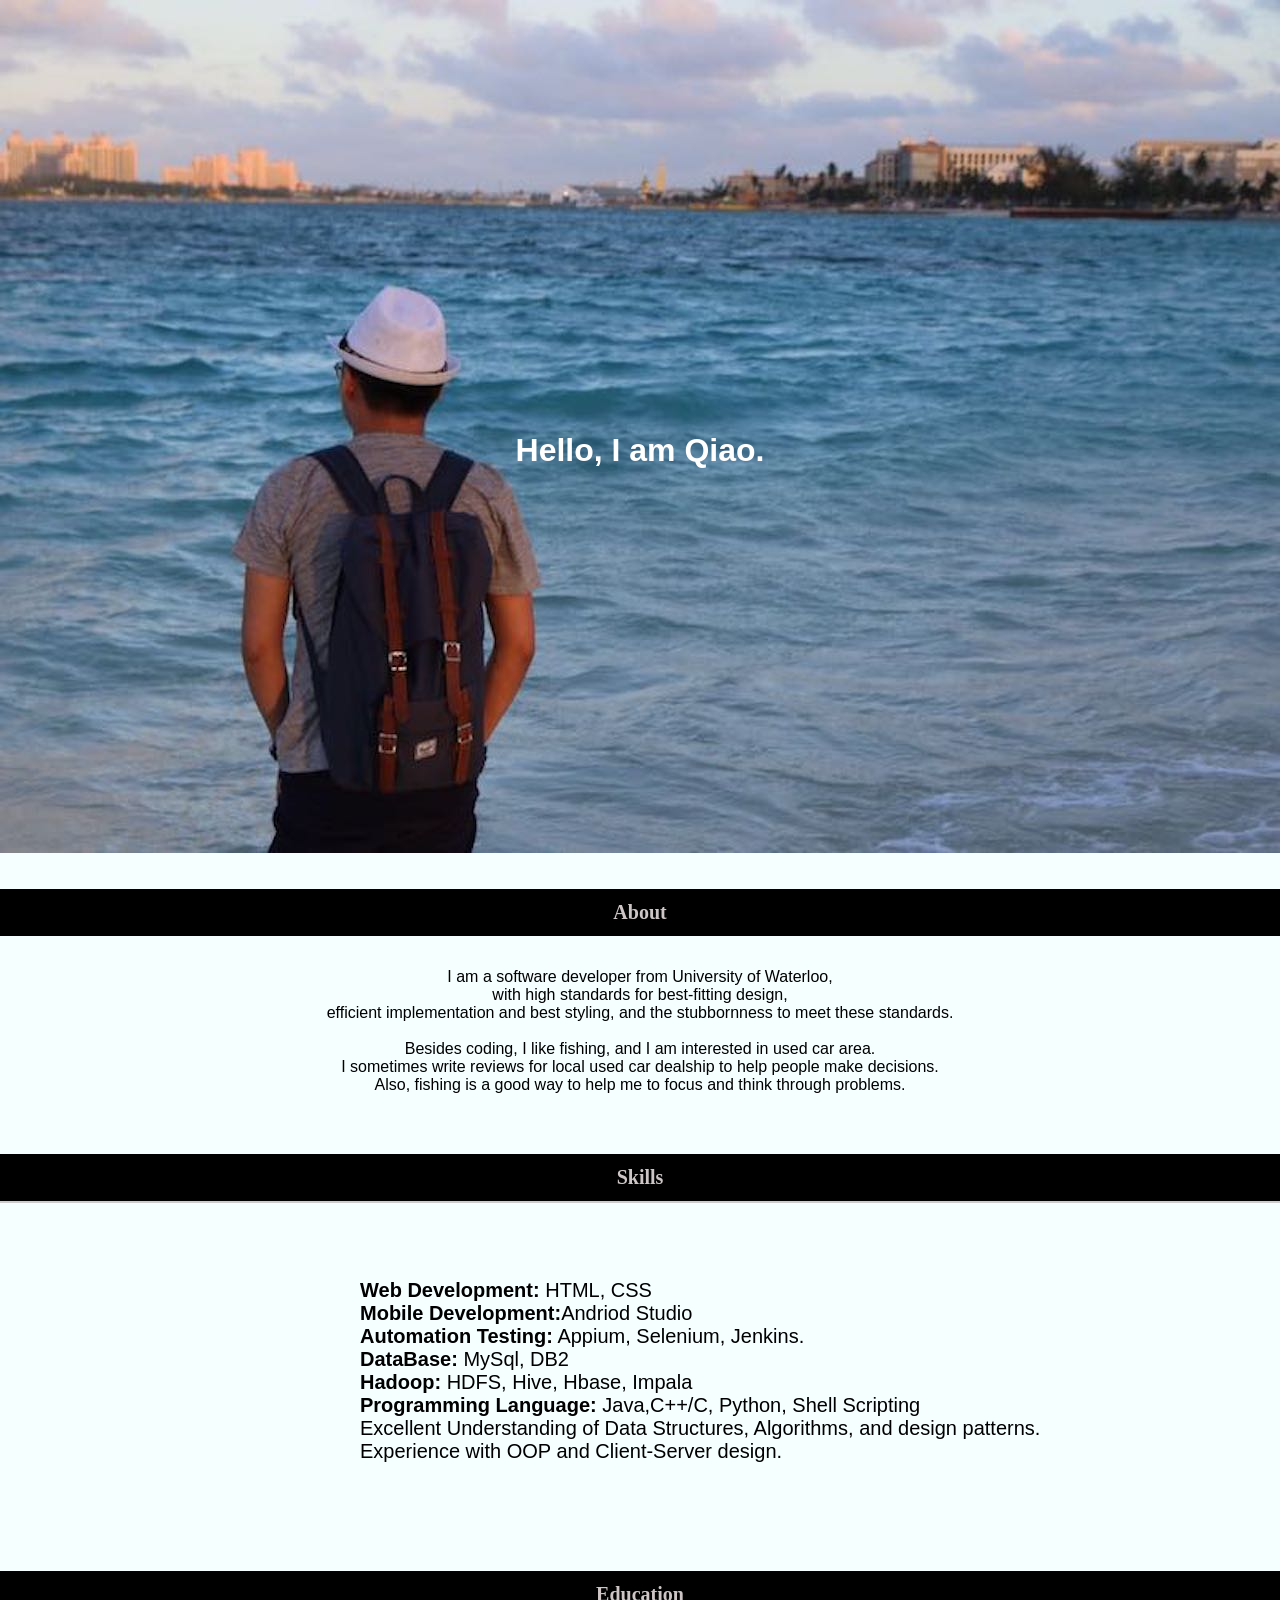
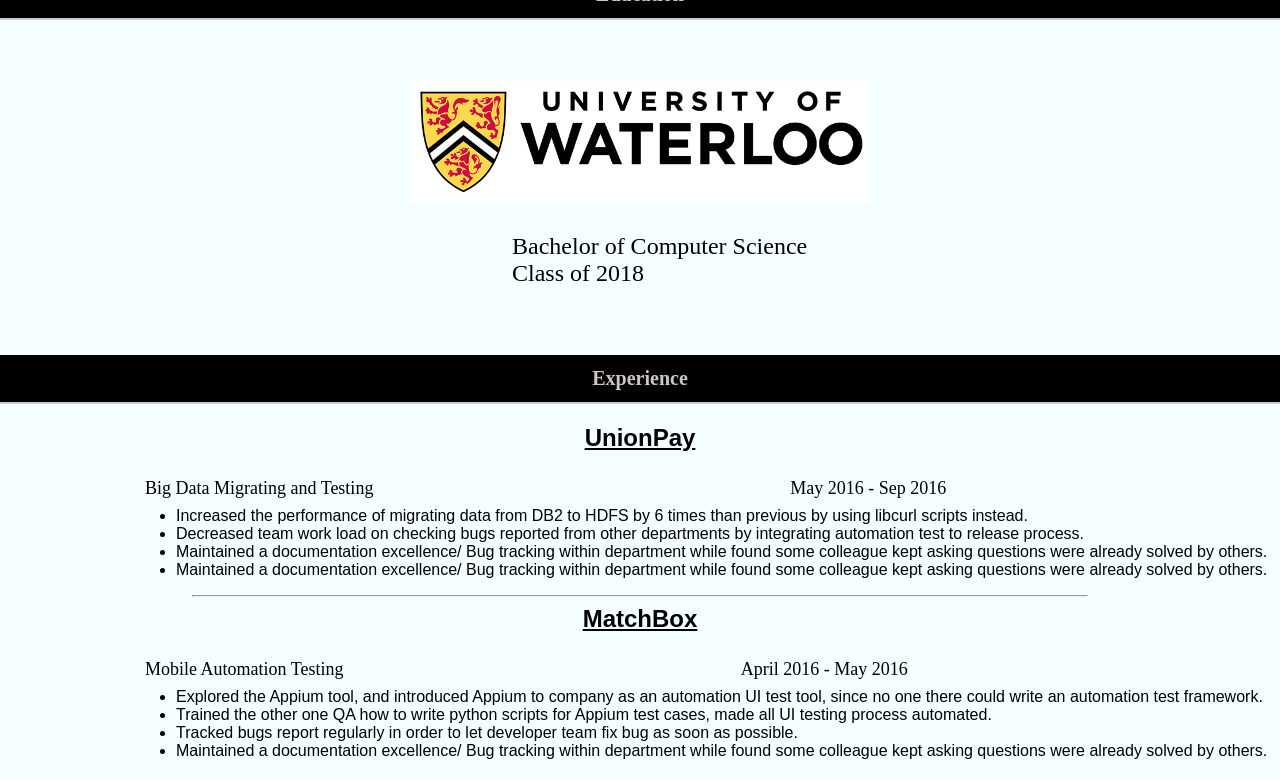
<file: test.html>
<!doctype html>

<html style="margin:0">
<!--<meta name="viewport" content="width=device-width, initial-scale=1">-->
<head>
<link rel="stylesheet" type="text/css" href="test.css">
</head>
<title> test </title>
<header>
	<img  class ="image" src="qiao.jpeg" no-repeat center center fixed>
	<div class="myName">
		<h2>
			Hello, I am Qiao.
		</h2>
	</div>
</header>
<body>
<!-- content section -->
	<div>
		<div class="padding-12" id="about">
			<h3 class="head padding-12 align-center">About</h3>
				<p class="arial align-center padding-top">
					I am a software developer from University of Waterloo,</br>
					with high standards for best-fitting design,</br>
					efficient implementation and best styling, and the stubbornness to meet these standards.
					</br></br>
					Besides coding, I like fishing, and I am interested in used car area. </br>
					I sometimes write reviews for local used car dealship to help people make decisions. </br>Also, fishing is a good way to help me to focus and think through problems.
				</p>
		</div>
		<div class = "padding-12" >
			<h3 class="border-bottom padding-12 align-center head">Skills</h3>
			<div>
				<ul style="list-style: none;" class="arial align-left padding-top list" id = "skills">
					<li><span class = "bold">Web Development:</span> HTML, CSS</li>
					<li><span class ="bold">Mobile Development:</span>Andriod Studio</li>
					<li><span class ="bold">Automation Testing:</span> Appium, Selenium, Jenkins.</li>
					<li><span class = "bold">DataBase:</span>  MySql, DB2</li>
					<li><span class = "bold">Hadoop:</span> HDFS, Hive, Hbase, Impala</li>
					<li><span class = "bold">Programming Language:</span> Java,C++/C, Python, Shell Scripting</li>
					<li>Excellent Understanding of Data Structures, Algorithms, and design patterns.
					<li>Experience with OOP and Client-Server design.</li>
				</ul>
			</div>
		</div>
		<div class = "padding-12">
			<h3 class="border-bottom padding-12 align-center head">Education</h3>
			<div class="schoolleft" id = "school">
				<img class = "schoolleft" src="uwaterloo.png" >
			</div>
			<div>
				<p class="major">
					Bachelor of Computer Science </br>
					Class of 2018
				</p>
			</div>
		</div>
		<div class = "padding-12">
			<h3 class="border-bottom padding-12 align-center head">Experience</h3>
			<div>
				<h3 class="experienceTitle align-center">UnionPay</h3>
				<table class = "table">
					<tr>
						<td style="padding:0 15px 0 15px; font-size: 18px;">Big Data Migrating and Testing</td>
						<td style="padding:0 25px 0 30px; font-size: 18px;" >May 2016 - Sep 2016</td>
					</tr>
					<tr>
						<td colspan="4">
						<ul style = "margin: 5px; font-family: Arial" class="align-left">
							<li>
								Increased the performance of migrating data from DB2 to HDFS by 6 times than previous by using libcurl scripts instead. 
							</li>
							<li>
								Decreased team work load on checking bugs reported from other departments by integrating automation test to release process.
							</li>
							<li>
								Maintained a documentation excellence/ Bug tracking within department while found some colleague kept asking questions were already solved by others. 
							</li>
							<li>
								Maintained a documentation excellence/ Bug tracking within department while found some colleague kept asking questions were already solved by others. 
							</li>
						</ul>
						</td>
					</tr>
				</table>
				<hr>
				<div>
					<h3 class="experienceTitle align-center">MatchBox</h3>
				<table class = "table">
					<tr>
						<td style="padding:0 15px 0 15px; font-size: 18px;">Mobile Automation Testing</td>
						<td style="padding:0 25px 0 30px; font-size: 18px;" >April 2016 - May 2016</td>
					</tr>
					<tr>
						<td colspan="4">
						<ul style = "margin: 5px; font-family: Arial" class="align-left">
							<li>
								Explored the Appium tool, and introduced Appium to company as an automation UI test tool, since no one there could write an automation test framework.
							</li>
							<li>
								Trained the other one QA how to write python scripts for Appium test cases, made all UI testing process automated. 
							</li>
							<li>
								Tracked bugs report regularly in order to let developer team fix bug as soon as possible. 
							</li>
							<li>
								Maintained a documentation excellence/ Bug tracking within department while found some colleague kept asking questions were already solved by others. 
							</li>
						</ul>
						</td>
					</tr>
				</table>
				</div>
			</div>
		</div>
	</div>
</body>
</html>
</file>
<file: test.css>
html{box-sizing:border-box}*,*:before,*:after{box-sizing:inherit}
html{-ms-text-size-adjust:100%;-webkit-text-size-adjust:100%}body{margin:0}
html, body{
	height:100%;
}
body{
	background-color: #f5ffff;
}
.myName h2{
		font-family: 'Roboto', sans-serif;
	  	font-weight: 900;
	  	color: white;
	  	margin: 0;
	  	position: absolute;
	  	top: 50%;
	  	left:50%;
	  	font-size: 2rem;
	  	transform: translate(-50%, -50%);
}
.padding-12{padding-top:12px!important;padding-bottom:12px!important}
.padding-top{padding-top:12px}
.head{
	border: 1px black;
    background-color: black;
    color: #cec6c6;
    width: 100%;
    font-size: 20px;
}
.arial{
	font-family: Arial;
}
.align-center{
	text-align: center;
}
.align-left{
	text-align: left;
}
.border-bottom{
	border-bottom:2px inset #ccc!important
}
.list{
	display: block;
}
.bold{
	font-weight:bold;
}
.schoolleft{
	//background-color: red;
	margin-left: 20%;
	margin-top: 3%;
	margin-right: 23%;
	width: 60%;
}
.major{
	margin-right: 20%;
	margin-top: 2%;
	margin-left: 40%;
	font-size: 24px;
	//background-color: red;
}
.image{
	width: 100%;
}
.experienceTitle{
	text-decoration: underline;
	font-size: 24px;
	margin-top: 5px;
	font-family: Arial;
}
.jobTitle{
	font-family: Arial;
	font-size: 20px;
	margin-right: 5%;
}
.table{
	margin-left: 10%;
}
.jobGoal{
	margin-left: 10%;
}
.bottomspace{
	margin-bottom: 20px;
}
.subtitle{
	margin-top: 20px;
}
hr {
    display: block;
    width: 70%;
    -webkit-margin-before: 0.5em;
    -webkit-margin-after: 0.5em;
    -webkit-margin-start: auto;
    -webkit-margin-end: auto;
    border-style: inset;
    border-width: 1px;
}
#map{
	margin-left: 10%;
	margin-right: 10%;
	height: 400px;
}
#school{
	background-color: #f5ffff;
}
#skills{
	margin-top: 5%;
	margin-left: 25%;
	margin-bottom: 5%;
	font-size: 20px;
}
</file>
